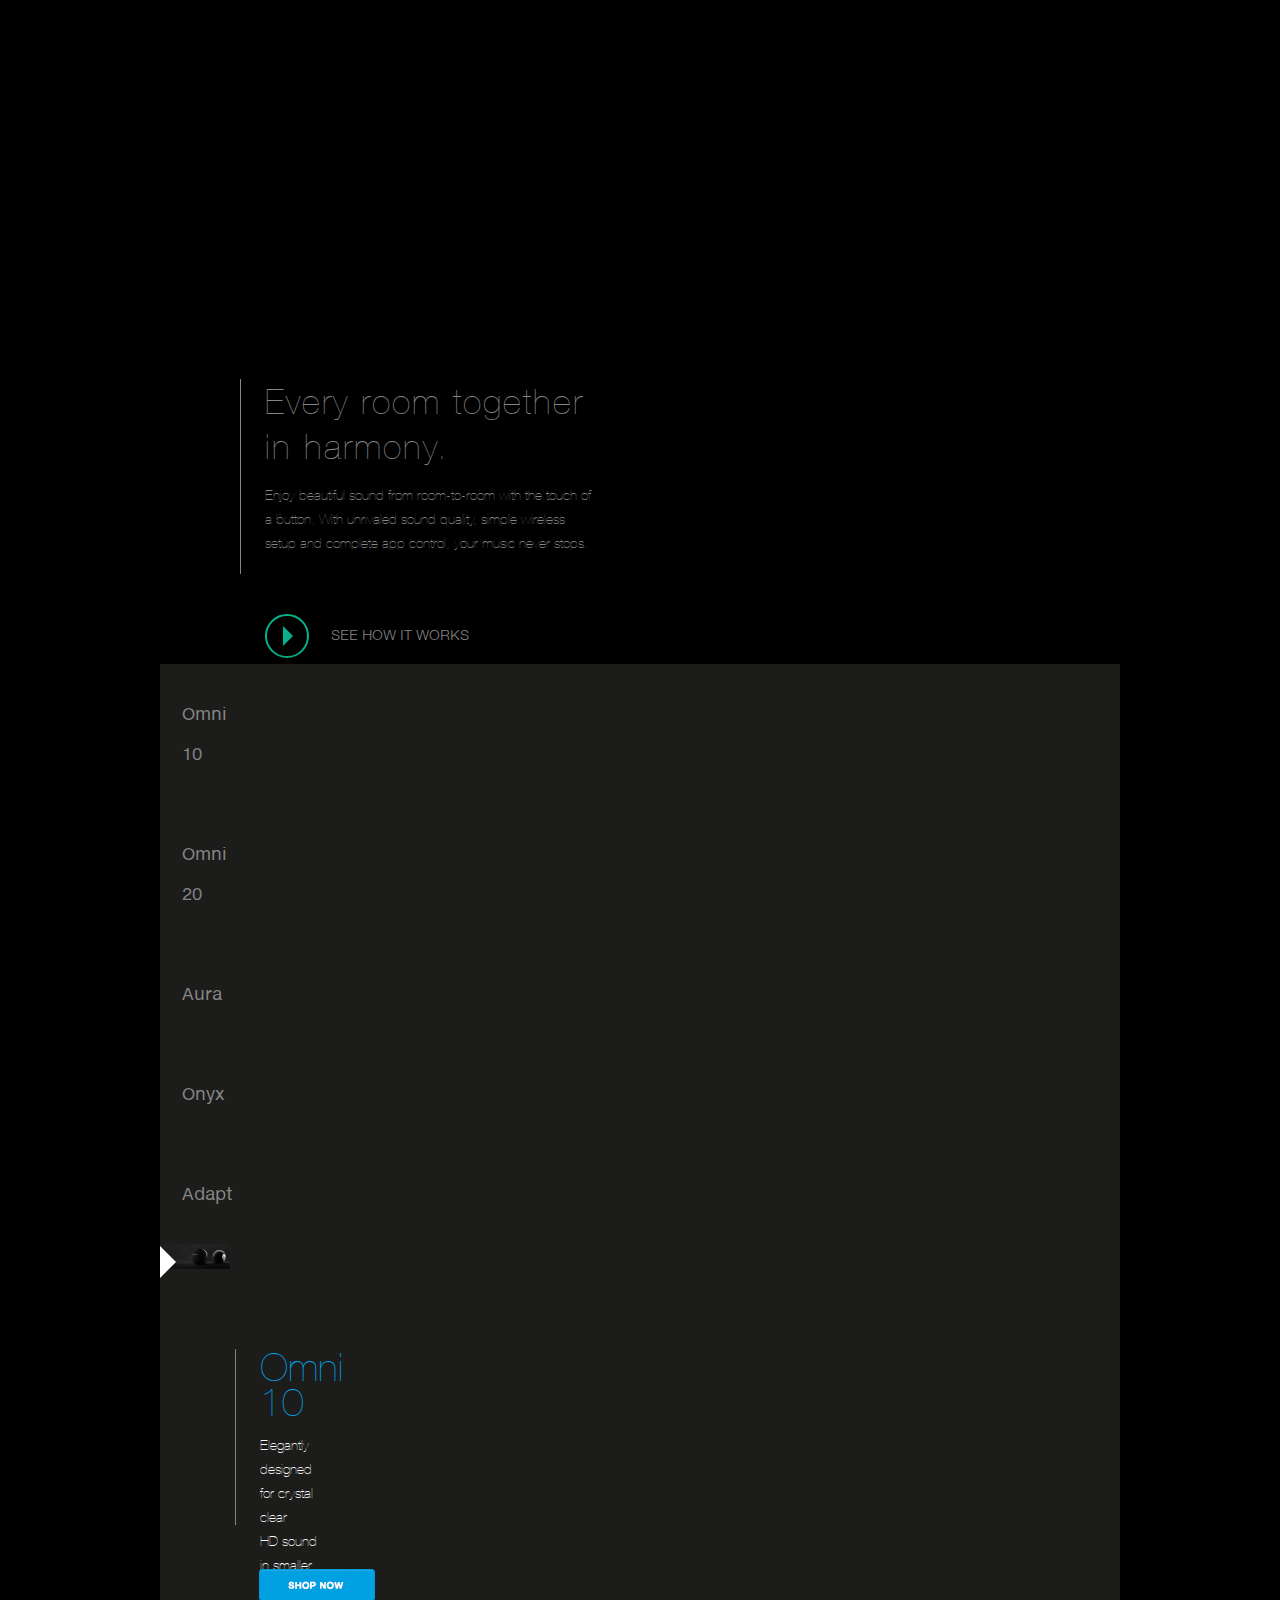
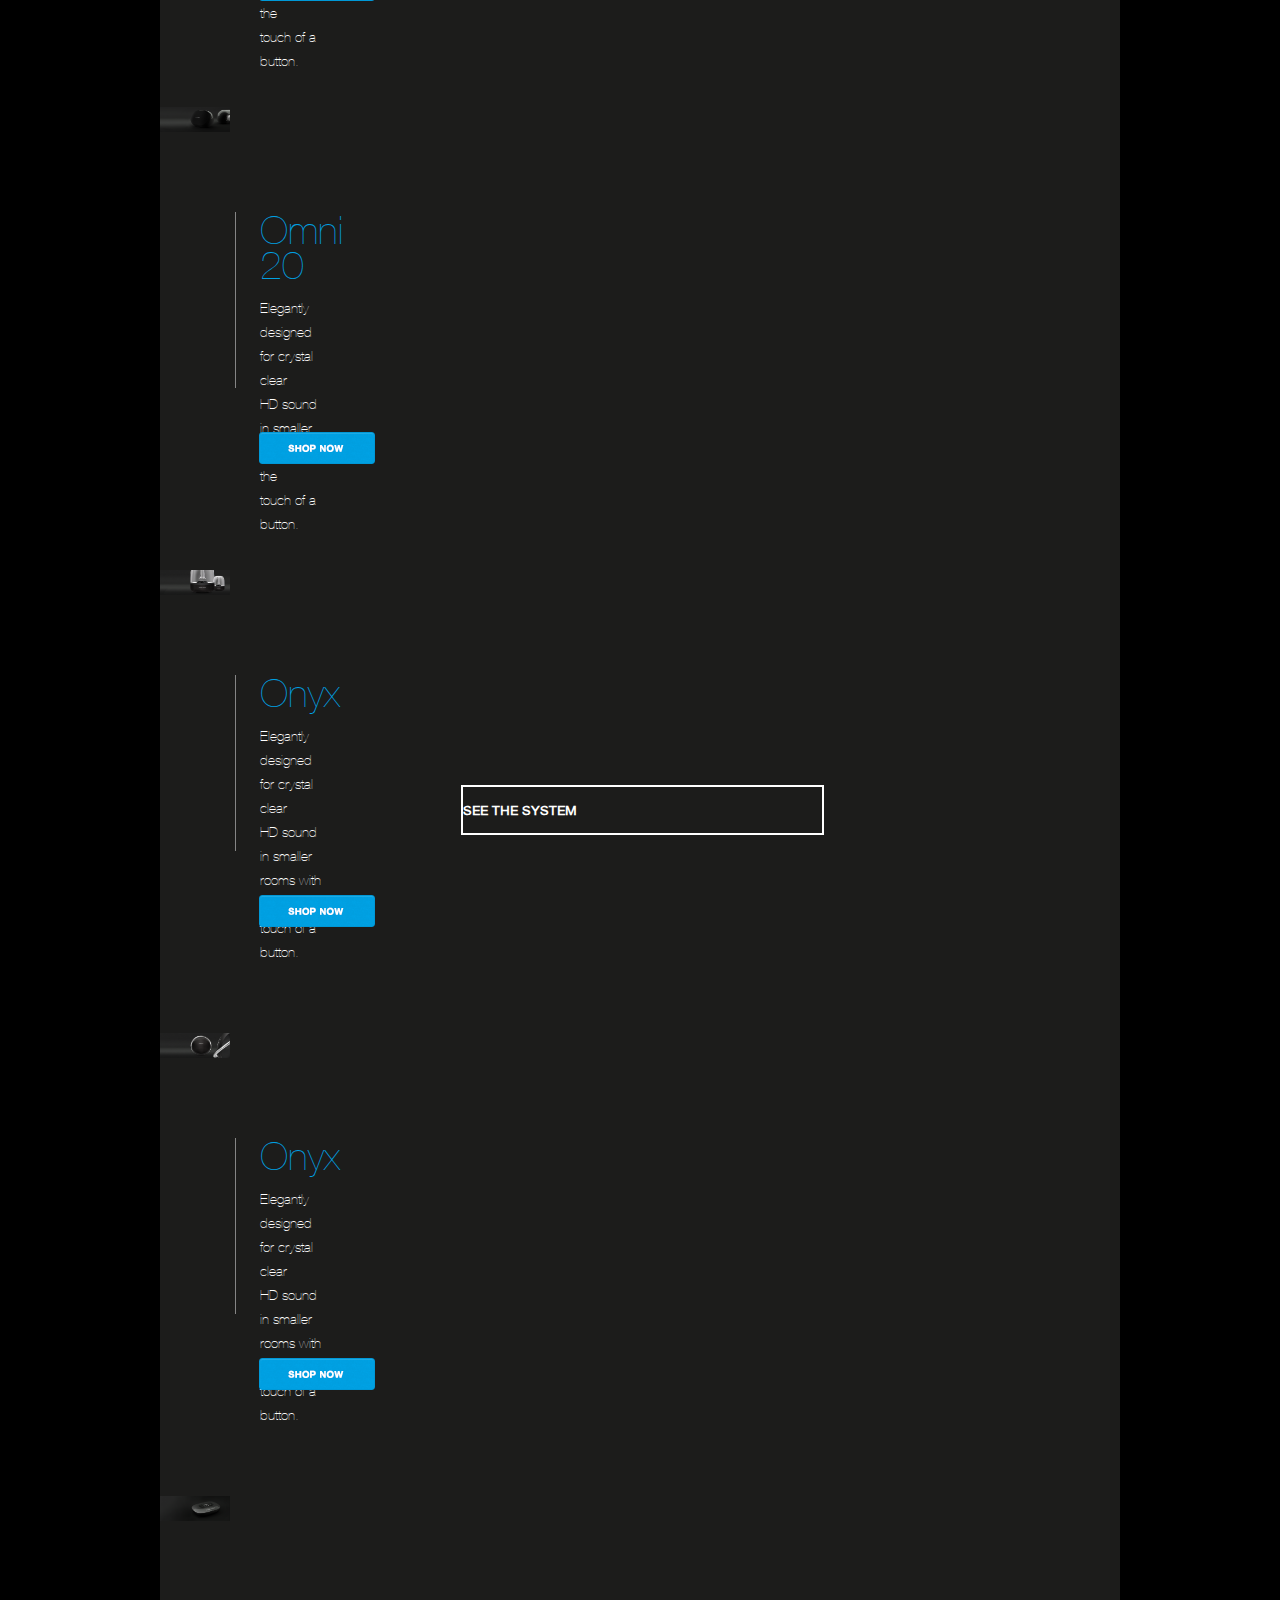
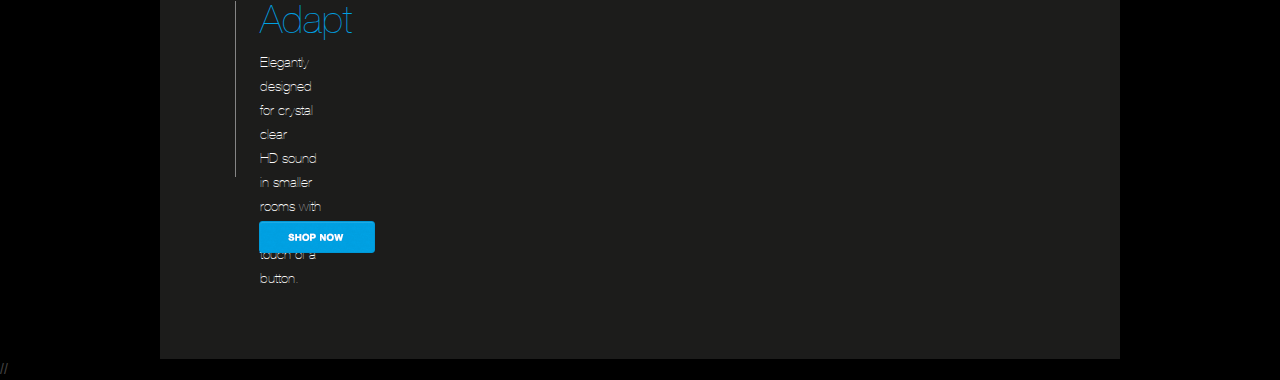
<file: test.html>
<!DOCTYPE html>
<!--[if lt IE 7 ]><html class="ie ie6" lang="en"> <![endif]-->
<!--[if IE 7 ]><html class="ie ie7" lang="en"> <![endif]-->
<!--[if IE 8 ]><html class="ie ie8" lang="en"> <![endif]-->
<!--[if (gte IE 9)|!(IE)]><!--><html lang="en"> <!--<![endif]-->
<head>

	<!-- Basic Page Needs
  ================================================== -->
	<meta charset="utf-8">
	<title>Your Page Title Here :)</title>
	<meta name="description" content="">
	<meta name="author" content="">

	<!-- Mobile Specific Metas
  ================================================== -->
	<meta name="viewport" content="width=device-width, initial-scale=1, maximum-scale=1">

	<!-- CSS
  ================================================== -->
	<link rel="stylesheet" href="stylesheets/base.css">
	<link rel="stylesheet" href="stylesheets/skeleton.css">
	<link rel="stylesheet" href="stylesheets/layout.css">

	<!--[if lt IE 9]>
		<script src="http://html5shim.googlecode.com/svn/trunk/html5.js"></script>
	<![endif]-->

	<!-- Favicons
	================================================== -->
	<link rel="shortcut icon" href="images/favicon.ico">
	<link rel="apple-touch-icon" href="images/apple-touch-icon.png">
	<link rel="apple-touch-icon" sizes="72x72" href="images/apple-touch-icon-72x72.png">
	<link rel="apple-touch-icon" sizes="114x114" href="images/apple-touch-icon-114x114.png">

	<!-- Front Loading Scripts
	================================================== -->
    <script src="js/vendor/modernizr-2.6.2.min.js"></script>
    <script type="text/javascript" src="http://fast.fonts.net/jsapi/c1c8c246-f8e8-4e5d-996c-340b00c10a7d.js"></script>
</head>
<body>



	<!-- Primary Page Layout
	================================================== -->

	<div class="container">

		        <div class="red hk_module_wrap">
                    <div class="hk_module_inner">
                        <section id="intro_video">
                            <div id="intro_cta">
<!--                                 <div class="scroll_to_see_bullet"></div>
 -->                                <h2>SEE THE SYSTEM</h2>
                            </div><!--intro_cta-->
                        </section><!--intro_video-->
                    </div><!--hk_module_inner-->
                </div><!--hk_module_wrap-->

                <div class="green hk_module_wrap_m2">
                    <div class="hk_module_inner">
						<div id="ert" class="span4">
								<div class="arrow-right"></div><!--arrow-right-->

								<div id="ert_caption">
									<h1>Every room together in harmony.</h1>
									<p>Enjoy beautiful sound from room-to-room with the touch of a button. With unrivaled sound quality, simple wireless setup and complete app control, your music never stops.</p>
								</div><!--ert_caption-->

								<div class="sts">
									<div class="play_border">
										<div class="play_button"></div>
									</div><!--play_border--> 
									<h2>See how it works</h2>
								</div><!--ert-->    
						</div><!--hk_module_inner-->

						<div id="ert_slider" class="span8">
						</div><!--ert_slider-->

                    </div><!--hk_module_inner-->
                </div><!--hk_module_wrap-->

 


    <div class="blue m3">
    	 <div id="horizontalTab">

        <ul class="resp-tabs-list">
            <li><h2>Omni 10</h2></li>
            <li><h2>Omni 20</h2></li>
            <li><h2>Aura</h2></li>
            <li><h2>Onyx</h2></li>
            <li><h2>Adapt</h2></li>
        </ul><!--resp-tabs-list-->

        <div class="resp-tabs-container">

            <div class="prod omni10">
                <div class="prod_caption">
                    <h1>Omni 10</h1>
                    <p>Elegantly designed for crystal clear
                        <br>HD sound in smaller rooms with the
                        <br>touch of a button.</p>
                </div><!--prod_caption-->
                <img class="shop_now" src="images/shop_now.png">
            </div><!--prod-->



            <div class="prod omni20">
                <div class="prod_caption">
                    <h1>Omni 20</h1>

                    <p>Elegantly designed for crystal clear
                        <br>HD sound in smaller rooms with the
                        <br>touch of a button.</p>
                </div><!--prod_caption-->
                <img class="shop_now" src="images/shop_now.png">
            </div><!--prod-->

            <div class="prod aura">
                <div class="prod_caption">
                    <h1>Onyx</h1>
                    <p>Elegantly designed for crystal clear
                        <br>HD sound in smaller rooms with the
                        <br>touch of a button.</p>
                </div><!--prod_caption-->
                <img class="shop_now" src="images/shop_now.png">
            </div><!--prod-->

            <div class="prod onyx">
                <div class="prod_caption">
                    <h1>Onyx</h1>
                    <p>Elegantly designed for crystal clear
                        <br>HD sound in smaller rooms with the
                        <br>touch of a button.</p>
                </div><!--prod_caption-->
                <img class="shop_now" src="images/shop_now.png">
            </div><!--prod-->

            <div class="prod adapt">
                <div class="prod_caption">
                    <h1>Adapt</h1>
                    <p>Elegantly designed for crystal clear
                        <br>HD sound in smaller rooms with the
                        <br>touch of a button.</p>
                </div><!--prod_caption-->
                <img class="shop_now" src="images/shop_now.png">
            </div><!--prod-->
            




        </div><!--resp-tabs-container-->	

        </div><!--horizontalTab-->
    </div><!--m3-->


	</div><!-- container -->



        <script src="//ajax.googleapis.com/ajax/libs/jquery/1.11.0/jquery.min.js"></script>
        <script>window.jQuery || document.write('<script src="js/vendor/jquery-1.11.0.min.js"><\/script>')</script>

        <script src="js/plugins.js"></script>
        <script src="js/main.js"></script>
		<script src="js/jquery.videobackground.js"></script>
			// <script>
			// 	$(document).ready(function() {
			// 		$('#intro_video').prepend('<div class="video-background"></div>');
			// 		$('.video-background').videobackground({
			// 			videoSource: [['video/hk_intro.m4v', 'video/mp4'],
			// 				['video/big-buck-bunny.', 'video/webm'], 
			// 				['video/big-buck-bunny.', 'video/ogg']], 
			// 			controlPosition: '#intro_video',
			// 			poster: 'video/big-buck-bunny.',
			// 			loadedCallback: function() {
			// 				$(this).videobackground('mute');
			// 			}
			// 		});
			// 	});
			// </script>

<!-- End Document
================================================== -->
</body>
</html>
</file>
<file: stylesheets/skeleton.css>
/*
/* Table of Contents
==================================================
    #Base 960 Grid
    #Tablet (Portrait)
    #Mobile (Portrait)
    #Mobile (Landscape)
    #Clearing */



/* #Base 960 Grid
================================================== */

    .container                                  { background-color:black; position: relative; width: 1280px; height:100%; margin: 0 auto; padding: 0; }
    .container .column,
    .container .columns                         { margin: 0; }
    .row                                        { margin:0; }

    /* Nested Column Classes */
    .column.alpha, .columns.alpha               { margin-left: 0; }
    .column.omega, .columns.omega               { margin-right: 0; }

    /* Base Grid */
    .container .one.column,
    .container .one.columns                     { width: 40px;  }
    .container .two.columns                     { width: 100px; }
    .container .three.columns                   { width: 160px; }
    .container .four.columns                    { width: 220px; }
    .container .five.columns                    { width: 598px; } /*0.54*/
    .container .six.columns                     { width: 540px; }
    .container .seven.columns                   { width: 681.8px;}/*0.71*/
    .container .eight.columns                   { width: 460px; }
    .container .nine.columns                    { width: 520px; }
    .container .ten.columns                     { width: 580px; }
    .container .eleven.columns                  { width: 640px; }
    .container .twelve.columns                  { width: 700px; }
    .container .thirteen.columns                { width: 760px; }
    .container .fourteen.columns                { width: 820px; }
    .container .fifteen.columns                 { width: 880px; }
    .container .sixteen.columns                 { width: 1200px; }

    .container .one-third.column                { width: 300px; }
    .container .two-thirds.column               { width: 620px; }

    /* Offsets */
    .container .offset-by-one                   { padding-left: 60px;  }
    .container .offset-by-two                   { padding-left: 120px; }
    .container .offset-by-three                 { padding-left: 180px; }
    .container .offset-by-four                  { padding-left: 240px; }
    .container .offset-by-five                  { padding-left: 300px; }
    .container .offset-by-six                   { padding-left: 360px; }
    .container .offset-by-seven                 { padding-left: 420px; }
    .container .offset-by-eight                 { padding-left: 480px; }
    .container .offset-by-nine                  { padding-left: 540px; }
    .container .offset-by-ten                   { padding-left: 600px; }
    .container .offset-by-eleven                { padding-left: 660px; }
    .container .offset-by-twelve                { padding-left: 720px; }
    .container .offset-by-thirteen              { padding-left: 780px; }
    .container .offset-by-fourteen              { padding-left: 840px; }
    .container .offset-by-fifteen               { padding-left: 900px; }



/* #Tablet (Portrait)
================================================== */
    @media only screen and (min-width: 1024px) and (max-width: 1280px) {
        .container                                  { width: 960px; }
        .container .column,
        .container .columns                         { margin:0px; }
        .column.alpha, .columns.alpha               { margin:0px; }
        .column.omega, .columns.omega               { margin:0px; }
        .alpha.omega                                { margin:0px; }

        .container .one.column,
        .container .one.columns                     { width: 28px; }
        .container .two.columns                     { width: 76px; }
        .container .three.columns                   { width: 124px; }
        .container .four.columns                    { width: 172px;}
        .container .five.columns                    { width: 420px; }
        .container .six.columns                     { width: 380px; }
        .container .seven.columns                   { width: 539.9px; }
        .container .eight.columns                   { width: 364px; }
        .container .nine.columns                    { width: 412px; }
        .container .ten.columns                     { width: 460px; }
        .container .eleven.columns                  { width: 508px; }
        .container .twelve.columns                  { width: 556px; }
        .container .thirteen.columns                { width: 604px; }
        .container .fourteen.columns                { width: 652px; }
        .container .fifteen.columns                 { width: 700px; }
        .container .sixteen.columns                 { width: 1024px; }

        .container .one-third.column                { width: 236px; }
        .container .two-thirds.column               { width: 492px; }

        /* Offsets */
        .container .offset-by-one                   { padding-left: 48px; }
        .container .offset-by-two                   { padding-left: 96px; }
        .container .offset-by-three                 { padding-left: 144px; }
        .container .offset-by-four                  { padding-left: 192px; }
        .container .offset-by-five                  { padding-left: 240px; }
        .container .offset-by-six                   { padding-left: 288px; }
        .container .offset-by-seven                 { padding-left: 336px; }
        .container .offset-by-eight                 { padding-left: 384px; }
        .container .offset-by-nine                  { padding-left: 432px; }
        .container .offset-by-ten                   { padding-left: 480px; }
        .container .offset-by-eleven                { padding-left: 528px; }
        .container .offset-by-twelve                { padding-left: 576px; }
        .container .offset-by-thirteen              { padding-left: 624px; }
        .container .offset-by-fourteen              { padding-left: 672px; }
        .container .offset-by-fifteen               { padding-left: 720px; }
    }


    @media only screen and (min-width: 959px) and (max-width: 1024px) {
        .container                                  { width: 960px; }
        .container .column,
        .container .columns                         { margin:0px; }
        .column.alpha, .columns.alpha               { margin:0px; }
        .column.omega, .columns.omega               { margin:0px; }
        .alpha.omega                                { margin:0px; }

        .container .one.column,
        .container .one.columns                     { width: 28px; }
        .container .two.columns                     { width: 76px; }
        .container .three.columns                   { width: 124px; }
        .container .four.columns                    { width: 172px; }
        .container .five.columns                    { width: 414px; }
        .container .six.columns                     { width: 268px; }
        .container .seven.columns                   { width: 545px; }
        .container .eight.columns                   { width: 364px; }
        .container .nine.columns                    { width: 412px; }
        .container .ten.columns                     { width: 460px; }
        .container .eleven.columns                  { width: 508px; }
        .container .twelve.columns                  { width: 556px; }
        .container .thirteen.columns                { width: 604px; }
        .container .fourteen.columns                { width: 652px; }
        .container .fifteen.columns                 { width: 700px; }
        .container .sixteen.columns                 { width: 1024px; }

        .container .one-third.column                { width: 236px; }
        .container .two-thirds.column               { width: 492px; }

        /* Offsets */
        .container .offset-by-one                   { padding-left: 48px; }
        .container .offset-by-two                   { padding-left: 96px; }
        .container .offset-by-three                 { padding-left: 144px; }
        .container .offset-by-four                  { padding-left: 192px; }
        .container .offset-by-five                  { padding-left: 240px; }
        .container .offset-by-six                   { padding-left: 288px; }
        .container .offset-by-seven                 { padding-left: 336px; }
        .container .offset-by-eight                 { padding-left: 384px; }
        .container .offset-by-nine                  { padding-left: 432px; }
        .container .offset-by-ten                   { padding-left: 480px; }
        .container .offset-by-eleven                { padding-left: 528px; }
        .container .offset-by-twelve                { padding-left: 576px; }
        .container .offset-by-thirteen              { padding-left: 624px; }
        .container .offset-by-fourteen              { padding-left: 672px; }
        .container .offset-by-fifteen               { padding-left: 720px; }
    }



    @media only screen and (min-width: 768px) and (max-width: 959px) {
        .container { width: 768px; }
        .container .columns,
        .container .column { margin: 0; }


        .container .five.columns                    { width: 322.5px;  }
        .container .seven.columns                   { width: 445px;  }

        .container .one.column,
        .container .one.columns,
        .container .two.columns,
        .container .three.columns,
        .container .four.columns,
        .container .eight.columns,
        .container .nine.columns,
        .container .ten.columns,
        .container .eleven.columns,
        .container .twelve.columns,
        .container .thirteen.columns,
        .container .fourteen.columns,
        .container .fifteen.columns,
        .container .sixteen.columns,
        .container .one-third.column,
        .container .two-thirds.column  { width: 768px; }

        /* Offsets */
        .container .offset-by-one,
        .container .offset-by-two,
        .container .offset-by-three,
        .container .offset-by-four,
        .container .offset-by-five,
        .container .offset-by-six,
        .container .offset-by-seven,
        .container .offset-by-eight,
        .container .offset-by-nine,
        .container .offset-by-ten,
        .container .offset-by-eleven,
        .container .offset-by-twelve,
        .container .offset-by-thirteen,
        .container .offset-by-fourteen,
        .container .offset-by-fifteen { padding-left: 0; }
    }


/*  #Mobile (Portrait)
================================================== */

    /* Note: Design for a width of 320px */

    @media only screen and (max-width: 767px) {
        .container { width: 320px; }
        .container .columns,
        .container .column { margin: 0; }

        .container .one.column,
        .container .one.columns,
        .container .two.columns,
        .container .three.columns,
        .container .four.columns,
        .container .five.columns,
        .container .six.columns,
        .container .seven.columns,
        .container .eight.columns,
        .container .nine.columns,
        .container .ten.columns,
        .container .eleven.columns,
        .container .twelve.columns,
        .container .thirteen.columns,
        .container .fourteen.columns,
        .container .fifteen.columns,
        .container .sixteen.columns,
        .container .one-third.column,
        .container .two-thirds.column  { width: 320px; }

        /* Offsets */
        .container .offset-by-one,
        .container .offset-by-two,
        .container .offset-by-three,
        .container .offset-by-four,
        .container .offset-by-five,
        .container .offset-by-six,
        .container .offset-by-seven,
        .container .offset-by-eight,
        .container .offset-by-nine,
        .container .offset-by-ten,
        .container .offset-by-eleven,
        .container .offset-by-twelve,
        .container .offset-by-thirteen,
        .container .offset-by-fourteen,
        .container .offset-by-fifteen { padding-left: 0; }

    }


/* #Mobile (Landscape)
================================================== */

    /* Note: Design for a width of 480px */

    @media only screen and (min-width: 480px) and (max-width: 767px) {
        .container { width: 420px; }
        .container .columns,
        .container .column { margin: 0; padding:0;}

        .container .one.column,
        .container .one.columns,
        .container .two.columns,
        .container .three.columns,
        .container .four.columns,
        .container .five.columns,
        .container .six.columns,
        .container .seven.columns,
        .container .eight.columns,
        .container .nine.columns,
        .container .ten.columns,
        .container .eleven.columns,
        .container .twelve.columns,
        .container .thirteen.columns,
        .container .fourteen.columns,
        .container .fifteen.columns,
        .container .sixteen.columns,
        .container .one-third.column,
        .container .two-thirds.column { width: 420px; }
    }


/* #Clearing
================================================== */

    /* Self Clearing Goodness */
    .container:after { content: "\0020"; display: block; height: 0; clear: both; visibility: hidden; }

    /* Use clearfix class on parent to clear nested columns,
    or wrap each row of columns in a <div class="row"> */
    .clearfix:before,
    .clearfix:after,
    .row:before,
    .row:after {
      content: '\0020';
      display: block;
      overflow: hidden;
      visibility: hidden;
      width: 0;
      height: 0; }
    .row:after,
    .clearfix:after {
      clear: both; }
    .row,
    .clearfix {
      zoom: 1; }

    /* You can also use a <br class="clear" /> to clear columns */
    .clear {
      clear: both;
      display: block;
      overflow: hidden;
      visibility: hidden;
      width: 0;
      height: 0;
    }
</file>
<file: stylesheets/layout.css>
/* Table of Content
==================================================
  #Modules
  #Global Styles
  #Plugin CSS
  #Media Queries
  #Font-Face */







/* #Site Styles
================================================== */


.m1, .m2, .m3, .m4, .m5, .m6, .m7, .m8, .m9, .m10 {
  position: relative;
  max-width: 1280px;
  width: 99.99%;
  box-sizing: border-box;
  box-shadow: 0 -1px 10px rgba(0, 0, 0, .5);
  overflow: hidden;
}

.m1 {
  height: 0!important;
  padding-bottom: 51.50%;
}

.m2 {
  height: 448px;
  background: white;
}

.m3 {
  height: 100%;
  background: #1c1c1b;
}

.m4 {
  height: 303px;
}

.m5 {
  height: 530px;
  background: #ffffff;
}

.m6 {
  height: 545px;
  background: url('../images/keyframe.png') no-repeat center center;
  background-size: 100%;
}

.m7 {
  height: 524px;
  background-color: #ffffff;
}

.m8 {
  height: 303px;
  background: url('../images/ambient1.png') no-repeat center center;
  background-size: 100%;
}

.m9 {
  height: 100%;
  min-height: 518px;
  background-color: #ffffff;
}

.m10 {
  height: 303px;
  background: url('../images/ambient_2.png') no-repeat center center;
  background-size: 100%;
}


#first {
  width: 960px; height: 540px;
  background-image: url('http://bbhgraze.com/production/harmankardon_aug/testSEQ/png0000_mini.jpg');
  background-repeat: no-repeat;
  background-size: 100%;
  overflow:hidden;
  margin:0 auto;
}

/*Module One*/

#intro_video {
  max-width: 1280px;
  width: 99.9%;
  height: 100%;
  padding: 30% 0 0 0;
}

#intro_cta {
  width: 359px;
  height: 46px;
  margin: 0 0 0 -179.5px;
  padding: 0 0 0 0px;
  left:50%;
  top:67%;
  border: #ffffff 2px solid;
  color: #ffffff;
  text-align: center;
  font-size: 160%;
  z-index: 50;
  position: absolute;
}

#intro_cta h2 {
  color: #ffffff;
  font-weight: 800;
  line-height: 46px;
  text-align: center;
  float: left;
  font-size: 0.6em;
}

.intro_btn{
  clear: both;
  margin-top: 50px;
  width: 20px;
  height: 20px;
  margin: 0 0 0 -10px;
  position: absolute;
  left: 43%;
  top: 70px;
  padding: 0 25px;
}


.wifi_btn{
  float: left;
  padding: 0;
  margin: 12px 10px 0 40px;
}



img#video {
position: absolute;
z-index: 1;
width: 100%!important;
height: auto!important;
}




img#video2 {
position: absolute;
z-index: 1;
width: 100%!important;
height: auto!important;
}



.highlight{ background: yellowgreen; }


/*Module Two*/



#ert {
  float: left;
}

#ert_caption {
  max-width: 330px;
  width: 90%;
  height: 195px;
  margin: 101px auto 40px 80px;
  padding: 0 10px 0 24px;
  line-height: 24px;
  border-left: 1px solid #858585;
  color: #858585;
  font-weight: 100;
}


#ert_caption h1{
   margin-top: -10px;
   line-height: 45px;
   font-family: 'HelveticaNeueW01-UltLt';
   letter-spacing: 2px;
}

.sts h2 {
  font-weight: normal;
  line-height: 42px;
  text-align: left;
  float: left;
  font-size: 100%!important;
  text-transform: uppercase;
   font-family: 'HelveticaNeueETW01-45Lt';
}

#ert_slider {
  height: 100%;
  overflow: hidden;
  float: left;
}

#ert .sts {
  max-width: 354px;
  width: 100%;
  height: 50px;
  margin: 0px auto 0 100px;
  color: #58595b;
  float: left;
}

.arrow-right {
  width: 0;
  height: 0;
  position: absolute;
  top: 35%;
  border-top: 16px solid transparent;
  border-bottom: 16px solid transparent;
  border-left: 16px solid white;
  z-index: 10;
}




.youtube_video{
  width: 100%;
  height: 100%;
  display: none;
}

.youtube_video2{
  margin: 0px 0 0 0;
  float: right;
  display: none;
}

.youtube_video3{
  width: 720px;
  margin: 0 auto;
  display: none;
}


.youtube_video3 a{
  color:blue;
  position: absolute;
  z-index: 10;
  top:0;
  right: 150px;
  cursor: pointer;
}


/*Module Three*/

.prod {
  width: 99.99%;
  height: 463px;
  float: left;
  position: relative;
  z-index: 5;
  background: #000000;
}
.prod_caption {
  max-width: 354px;
  width: 90%;
  height: 176px;
  margin: 105px 0 0 75px;
  padding: 0 10px 0 24px;
  line-height: 24px;
  border-left: 1px solid #858585;
  color: #fff;
  font-weight: 100;
  position: absolute;
}

.prod_caption > h1:first-child {
  color: #00a1e3;
  font-size: 2.8em;
  font-weight: 100;
}

.prod_caption > h1:last-child {
  margin-bottom: -.2em;
}

.prod_slider {
  width: 57%;
  height: 0;
  padding-bottom: 100%;
  margin: 0;
  position: absolute;
  top: 0%;
  right: 0%;
  background: url('../img/overview_img-1.png') no-repeat center top;
}

.shop_now {
  position: absolute;
  margin:325px 0 0 75px;
  padding: 0 10px 0 24px;
}



.omni10 {
  background: url('../images/products/product_images_0003_10.png') no-repeat;
  background-size: 100%;
  background-position: 0% 0%;
}

.omni20 {
  background: url('../images/products/product_images_0004_20.png') no-repeat;
  background-size: 100%;
  background-position: 0% 0%;
}

.onyx {
  background: url('../images/products/product_images_0002_onyx.png') no-repeat;
  background-size: 100%;
  background-position: 0% 0%;
}

.aura {
  background: url('../images/products/product_images_0001_aura.png') no-repeat;
  background-size: 100%;
  background-position: 0% 0%;
}

.adapt {
  background: url('../images/products/product_images_0000_adapt.png') no-repeat;
  background-size: 100%;
  background-position: 0% 0%;
}

.responsive_image {
  width: 90%;
  height: 100%;
}

.resp-tab-content > * {
  opacity: 0;
}

@-webkit-keyframes fadeIn {
  from {
    opacity: 0;
  }

  to {
    opacity: 1;
  };
}

@keyframes fadeIn {
  from {
    opacity: 0;
  }

  to {
    opacity: 1;
  };
}

.resp-tab-content.resp-tab-content-active > * {
  -webkit-animation: fadeIn 1.5s;
  animation: fadeIn 1.5s;
  opacity: 1;
}

.resp-tab-content > * {
  opacity: 1;
}

.resp-tabs-list{
  width: 70%;
}

ul.resp-tabs-list {
  width: 80%;
  margin: 0 auto;
  padding: 0px;
}

.resp-tabs-list li {
  width: 16%;
  display: inline-block;
  margin: 30px 15px;
  padding: 0;
  list-style: none;
  cursor: pointer;
  float: left;
  text-align: center;
}

.resp-tabs-list li:hover {
}

.resp-tabs-list li h1 {
  padding: 10px 0;
  border-bottom: 3px solid  transparent;
}

.resp-tabs-list li h1:hover {
  padding-bottom: 10px;
  color: lime;
}

.resp-tabs-container {
  padding: 0px;
  background-color: #000;
  clear: left;
}

h2.resp-accordion {
  cursor: pointer;
  padding: 5px;
  display: none;
}

.resp-tab-content {
  display: none;
}

.resp-tab-active {
}

.resp-tab-active {
  background-color: #1c1c1b;
  border-bottom: 3px solid transparent;
  color: #494949;
}

.resp-tabs-list h2 {
  line-height: 40px;
}

.resp-content-active, .resp-accordion-active {
  display: block;
}

.resp-tab-content {
}

h2.resp-accordion {
  font-size: 13px;
  font-weight: 800;
  margin: 0px;
  padding: 10px 15px;
}

h2.resp-tab-active {
  border-bottom: 0px solid #c1c1c1 !important;
  margin-bottom: 0px !important;
  padding: 10px 15px !important;
}

h2.resp-tab-title:last-child {
  border-bottom: 12px solid #c1c1c1 !important;
  background: blue;
}


.resp-tabs-inner{

}

/*-----------Vertical tabs-----------*/
.resp-vtabs ul.resp-tabs-list {
  float: left;
  width: 30%;
}

.resp-vtabs .resp-tabs-list li {
  display: block;
  padding: 15px 15px !important;
  margin: 0;
  cursor: pointer;
  float: none;
}

.resp-vtabs .resp-tabs-container {
  padding: 0px;
  background-color: #fff;
  float: left;
  width: 68%;
  min-height: 250px;
  border-radius: 4px;
  clear: none;
}

.resp-vtabs .resp-tab-content {
  border: none;
}

.resp-vtabs li.resp-tab-active {
  border: 1px solid #c1c1c1;
  border-right: none;
  background-color: #fff;
  position: relative;
  z-index: 1;
  margin-right: -1px !important;
  padding: 14px 15px 15px 14px !important;
}

.resp-arrow {
  width: 0;
  height: 0;
  float: right;
  margin-top: 3px;
  border-left: 6px solid transparent;
  border-right: 6px solid transparent;
  border-top: 12px solid #c1c1c1;
}

h2.resp-tab-active span.resp-arrow {
  border: none;
}

/*-----------Accordion styles-----------*/
h2.resp-tab-active {
  background: #DBDBDB !important;
}
/*
.resp-tab-active:hover {
background: #DBDBDB !important;
}*/

.resp-easy-accordion  h2.resp-accordion {
  display: block;
}

.resp-easy-accordion .resp-tab-content {
  border: 1px solid #c1c1c1;
}

.resp-easy-accordion .resp-tab-content:last-child {
  border-bottom: 1px solid #c1c1c1 !important;
}

.resp-jfit {
  width: 100%;
  margin: 0px;
}

.resp-tab-content-active {
  display: block;
}

h2.resp-accordion:first-child {
  border-top: 1px solid #c1c1c1 !important;
}



.price{
}

#horizontalTab{
  width:70px;
}

.underline_omni_10 {
  width:100px;
  height: 3px;
  margin: 0 auto;
  background:#00a0e2; 
}

.underline_omni_10:hover {
  width:100px;
  height: 3px;
  margin: 0 auto;
  background:#00a0e2; 
}

.underline_omni_20 {
  width:100px;
  height: 3px;
  margin: 0 auto;
  background:transparent; 
}

.underline_omni_20:hover  {
  width:100px;
  height: 3px;
  margin: 0 auto;
  background:#00a0e2; 
}

.underline_aura {
  width:80px;
  height: 3px;
  margin: 0 auto;
  background:transparent; 
}

.underline_aura:hover {
  width:80px;
  height: 3px;
  margin: 0 auto;
  background:#00a0e2; 
}

.underline_onyx {
  width:80px;
  height: 3px;
  margin: 0 auto;
  background:transparent; 
}

.underline_onyx:hover {
  width:80px;
  height: 3px;
  margin: 0 auto;
  background:#00a0e2; 
}

.underline_adapt {
  width:85px;
  height: 3px;
  margin: 0 auto;
  background:transparent; 
}

.underline_adapt:hover {
  width:85px;
  height: 3px;
  margin: 0 auto;
  background:#00a0e2; 
}




/*Module 4*/






/*Module 5*/


#asasar {
  width: 30%;
  height: 100%;
  background: #ffffff;
  float: left;
}

#asasar_caption {
  max-width: 354px;
  width: 90%;
  height: 278px;
  margin: 65px auto 30px 80px;
  padding: 0 10px 0 24px;
  line-height: 24px;
  border-left: 1px solid #858585;
  color: #858585;
  float: left;
}

#asasar_caption h1{
   line-height: 45px;
   font-family: 'HelveticaNeueW01-UltLt';
   letter-spacing: 2px;
   font-weight: 100;
   margin-top: -9px;
}

#app_slider {
  width: 58%;
  height: 100%;
  background: #ffffff url('../images/ipad_view.png') no-repeat right bottom;
  background-size: 100%;
  float: right;
}

#application_icons {
  width: 230px;
  height: 50px;
  margin: 440px 0 0 105px;
  padding: 10px 0 0 0;
}

.app_icon{
  width: 40%;
  height: 32px;
  float: left;
  margin: 0 5px 0 0;
}

#asasar .sts {
  max-width: 354px;
  width: 100%;
  height: 50px;
  margin: 0 auto 0 100px;
  color: #58595b;
  float: left;
  clear: both;
}



/*Module 5*/



#dltms {
  max-width: 1280px;
  width: 99.9%;
  height: 100%;
  padding: 20% 0 0 0;
}

#dltms_cta {
  max-width: 500px;
  width: 90%;
  height: 60px;
  margin: 0 auto;
  border: #ffffff 2px solid;
  color: #ffffff;
  text-align: center;
  font-size: 150%;
}

#dltms_cta h2 {
  color: #ffffff;
  font-weight: 800;
  line-height: 60px;
}




/*Module 6*/



#dltms_cta .play_border {
  margin: 9px 22px 0 55px;
  border: 2px solid #08b189;
  -webkit-border-radius: 100%;
  -moz-border-radius: 100%;
  border-radius: 100%;
  width: 35px;
  height: 35px;
  -webkit-transition: all 0.5s ease;
  -moz-transition: all 0.5s ease;
  -o-transition: all 0.5s ease;
  -ms-transition: all 0.5s ease;
  transition: all 0.5s ease;
  cursor: pointer;
  float: left;
}

#dltms_cta .play_border:hover {
  border-color: transparent;
  background-color: #08b189;
}

#dltms_cta .play_border:hover .play_button {
  border-left: 7px solid rgba(255,255,255,1);
}

#dltms_cta .play_border:active,.play_border:focus {
  -webkit-box-shadow: 0px 0px 5px 2px rgba(0, 0, 0, 0.2);
  -moz-box-shadow: 0px 0px 5.play_button:hoverpx 2px rgba(0, 0, 0, 0.2);
  box-shadow: 0px 0px 5px 2px rgba(0, 0, 0, 0.2);
}

#dltms_cta .play_button {
  position: relative;
  top: 8px;
  left: 40%;
  width: 0;
  height: 0;
  border-top: 9px solid transparent;
  border-bottom: 9px solid transparent;
  border-left: 9px solid #08b189;
} 



/*Module 7*/

#m7_header {
  width: 100%;
  height: 60px;
  padding: 50px 0 10px 0;
  text-align: center;
}

#m7_header h1{
  font-family: 'HelveticaNeueW01-UltLt';
  letter-spacing: .7px;
}

.setup_wrap {
  width: 960px;
  height: 295px;
  margin: 15px auto 0 auto;
  text-align: center;
}

.setup_step {
  width: 265px;
  height: 265px;
  float: left;
  margin: 0 2%;
}

.setup_instruct {
  width: 290px;
  height: 290px;
  display: inline-block;
  margin-right: 0px;
}

.setup_img {
  width: 185px;
  float: left;
  margin: 10px 0 0 20px;
}

.step_number {
  width: 40px;
  height: 50px;
  float: left;
  margin: 25px 0 0 0px;
  border-right: solid #000 1px;
  line-height: 50px;
  font-size: 30px;
  text-align: center;
  color: #08b189;
  display: inline-block;
  vertical-align: middle;
}

.setup_caption {
  width: 190px;
  height: 100px;
  margin: 12px 0 0 8px;
  color: #939598;
  text-align: center;
  line-height: 20px;
  float: left;
  padding: 20px 0 0 55px;
}

.setup_caption p {
  font-size: 12px;
}

.support_cta {
  width: 500px;
  height: 50px;
  margin: 30px auto;
  clear: both;
  text-align: center;
}

.support_cta h1 {
  font-size: 20px;
  color: #00a1e3;
}

.m7 .support_cta h1{
  font-size: 95%;
}


/* Module 8 */


#m8_header {
  width: 100%;
  height: 60px;
  padding: 40px 0 10px 0px;
  text-align: center;
}

#m8_header h1{
  font-family: 'HelveticaNeueW01-UltLt';
  color:#858585;
  letter-spacing: 0.8px;
}

#question_q {
  width: 40px;
  height: 40px;
  float: left;
  margin: 28px 0 0 60px;
  border-right: solid #000 1px;
  line-height: 38px;
  font-size: 30px;
  text-align: center;
  color: #2bbfff;
  display: inline-block;
  vertical-align: middle;
  font-weight: 900;
}


.questions_1 {
  float: left;
  padding: 12px 0 0 20px;
  color: #000;

}


.question_answer{
  width: 80%;
  height: auto;
  margin: 10px 0;
  padding: 19px;
  background: #f3f3f3;


}
#questions_wrapper {
  max-width: 1150px;
  width: 100%;
  height: 300px;
  margin: 0 auto;
  padding: 0 0 0 100px;
}

#questions_wrapper p {
  font-size: 12px;
}

.hk_module_inner_m8 .support_cta {
  margin-top: 30px;
}

.demo-show {
  width: 100%;
  cursor: pointer;
}

.demo-show h5 {
  display: block;
  padding: 0;
  margin: 0;
  line-height: 45px;
  color: #939598;
  font-weight: 900;
}

.demo-show h5.opened {
  padding: 0;
  margin: 0;
}

.demo-show p {
  padding: 0;
  margin: 0;
  clear: both;
}

.faq_info {
  height: 100%;
  padding: 0;
  margin: 0;
  position: relative;
}




/* # Global Styles
================================================== */

.play_border {
  margin: 0 22px 0 5px;
  border: 2px solid #08b189;
  -webkit-border-radius: 100%;
  -moz-border-radius: 100%;
  border-radius: 100%;
  width: 40px;
  height: 40px;
  -webkit-transition: all 0.5s ease;
  -moz-transition: all 0.5s ease;
  -o-transition: all 0.5s ease;
  -ms-transition: all 0.5s ease;
  transition: all 0.5s ease;
  cursor: pointer;
  float: left;
}

.play_border:hover {
  border-color: transparent;
  background-color: #08b189;
}

.play_border:hover .play_button {
  border-left: 10px solid rgba(255,255,255,1);
}

.play_border:active,.play_border:focus {
  -webkit-box-shadow: 0px 0px 5px 2px rgba(0, 0, 0, 0.2);
  -moz-box-shadow: 0px 0px 5.play_button:hoverpx 2px rgba(0, 0, 0, 0.2);
  box-shadow: 0px 0px 5px 2px rgba(0, 0, 0, 0.2);
}

.play_button {
  position: relative;
  top: 10px;
  left: 40%;
  width: 0;
  height: 0;
  border-top: 10px solid transparent;
  border-bottom: 10px solid transparent;
  border-left: 10px solid #08b189;
} 




/* # Plugin CSS
================================================== */

/* FlexSlider Necessary Styles
*********************************/
.flexslider {
  margin: 0;
  padding: 0;
}

.flexslider .slides > li {
  display: none;
  -webkit-backface-visibility: hidden;
} /* Hide the slides before the JS is loaded. Avoids image jumping */
.flexslider .slides img {
  width: 100%;
  display: block;
}

.flex-pauseplay span {
  text-transform: capitalize;
}

/* Clearfix for the .slides element */
.slides:after {
  content: "\0020";
  display: block;
  clear: both;
  visibility: hidden;
  line-height: 0;
  height: 0;
}

html[xmlns] .slides {
  display: block;
}

* html .slides {
  height: 1%;
}

/* No JavaScript Fallback */
/* If you are not using another script, such as Modernizr, make sure you
 * include js that eliminates this class on page load */
.no-js .slides > li:first-child {
  display: block;
}

/* FlexSlider Default Theme
*********************************/
.flexslider {
  margin: 0 0 60px;
  background: #fff;
  position: relative;
  zoom: 1;
}

.flex-viewport {
  max-height: 2000px;
  -webkit-transition: all 1s ease;
  -moz-transition: all 1s ease;
  -o-transition: all 1s ease;
  transition: all 1s ease;
}

.loading .flex-viewport {
  max-height: 300px;
}

.flexslider .slides {
  zoom: 1;
}

.carousel li {
  margin-right: 5px;
}

/* Direction Nav */
.flex-direction-nav {
  *height: 0;
  display: none;
}

.flex-direction-nav a {
  text-decoration: none;
  display: block;
  width: 40px;
  height: 40px;
  margin: -20px 0 0;
  position: absolute;
  top: 50%;
  z-index: 10;
  overflow: hidden;
  opacity: 0;
  cursor: pointer;
  color: rgba(0,0,0,0.8);
  text-shadow: 1px 1px 0 rgba(255,255,255,0.3);
  -webkit-transition: all .3s ease;
  -moz-transition: all .3s ease;
  transition: all .3s ease;
}

.flex-direction-nav .flex-prev {
  left: -50px;
}

.flex-direction-nav .flex-next {
  right: -50px;
  text-align: right;
}

.flexslider:hover .flex-prev {
  opacity: 0.7;
  left: 10px;
}

.flexslider:hover .flex-next {
  opacity: 0.7;
  right: 10px;
}

.flexslider:hover .flex-next:hover, .flexslider:hover .flex-prev:hover {
  opacity: 1;
}

.flex-direction-nav .flex-disabled {
  opacity: 0!important;
  filter: alpha(opacity=0);
  cursor: default;
}

.flex-direction-nav a:before {
  font-family: "flexslider-icon";
  font-size: 40px;
  display: inline-block;
  content: '\f001';
}

.flex-direction-nav a.flex-next:before {
  content: '\f002';
}

/* Pause/Play */
.flex-pauseplay a {
  display: none;
  width: 20px;
  height: 20px;
  position: absolute;
  bottom: 5px;
  left: 10px;
  opacity: 0.8;
  z-index: 10;
  overflow: hidden;
  cursor: pointer;
  color: #000;
}

.flex-pauseplay a:before {
  font-family: "flexslider-icon";
  font-size: 20px;
  display: inline-block;
  content: '\f004';
}

.flex-pauseplay a:hover {
  opacity: 1;
}

.flex-pauseplay a.flex-play:before {
  content: '\f003';
}

/* Control Nav */
.flex-control-nav {
  display: none;
  width: 100%;
  position: absolute;
  bottom: -40px;
  text-align: center;
}

.flex-control-nav li {
  margin: 0 6px;
  display: inline-block;
  zoom: 1;
  *display: inline;
}

.flex-control-paging li a {
  width: 11px;
  height: 11px;
  display: block;
  background: #666;
  background: rgba(0,0,0,0.5);
  cursor: pointer;
  text-indent: -9999px;
  -webkit-border-radius: 20px;
  -moz-border-radius: 20px;
  -o-border-radius: 20px;
  border-radius: 20px;
  -webkit-box-shadow: inset 0 0 3px rgba(0,0,0,0.3);
  -moz-box-shadow: inset 0 0 3px rgba(0,0,0,0.3);
  -o-box-shadow: inset 0 0 3px rgba(0,0,0,0.3);
  box-shadow: inset 0 0 3px rgba(0,0,0,0.3);
}

.flex-control-paging li a:hover {
  background: #333;
  background: rgba(0,0,0,0.7);
}

.flex-control-paging li a.flex-active {
  background: #000;
  background: rgba(0,0,0,0.9);
  cursor: default;
}

.flex-control-thumbs {
  display: none;
  margin: 5px 0 0;
  position: static;
  overflow: hidden;
}

.flex-control-thumbs li {
  width: 25%;
  float: left;
  margin: 0;
}

.flex-control-thumbs img {
  width: 100%;
  display: block;
  opacity: .7;
  cursor: pointer;
}

.flex-control-thumbs img:hover {
  opacity: 1;
}

.flex-control-thumbs .flex-active {
  opacity: 1;
  cursor: default;
}





/* Video */
.mobile .videofix {
  height: 100%;
}
.videofix:before {
  content: '';
  display: inline-block;
  height: 100%;
  vertical-align: middle;
  margin-right: -.25em;
}

.videofix > * {
  display: inline-block;
  vertical-align: middle;
}
.videofix iframe, .videofix video {
  width: 100%;
  height: 100%;
  
}
.videofix object {
  width: 100%;
  height: 100%;
  position: absolute;
  top: 0px; left: 0px;
}
.player {
  /*position: absolute;
  top: 0px; left: 0px;*/
  width: 100% !important; height: 100% !important;
}

.vjs-error-display{
  color: white;
}
.vjs-loading-spinner{
  display: none !important;
}

.vjs-poster {
    position: absolute !important;
    bottom: 0;
}





/* #Font-Face
================================================== */

@import url("http://fast.fonts.net/t/1.css?apiType=css&projectid=c1c8c246-f8e8-4e5d-996c-340b00c10a7d");
@font-face{
font-family:"HelveticaNeueETW01-56It";
src:url("Fonts/5935d076-bd6d-4ca4-b995-d739ffa09754.eot?#iefix");
src:url("Fonts/5935d076-bd6d-4ca4-b995-d739ffa09754.eot?#iefix") format("eot"),url("Fonts/4d65bb6f-e667-4bd0-8e92-34e67bf6ac8b.woff") format("woff"),url("Fonts/86631d82-6e27-4db2-988a-6b79a6c0d8ed.ttf") format("truetype"),url("Fonts/205c950e-e47f-4d97-9738-0a68edc4258d.svg#205c950e-e47f-4d97-9738-0a68edc4258d") format("svg");
}
@font-face{
font-family:"HelveticaNeueETW01-66Md";
src:url("Fonts/4da0f075-0a40-4129-a4df-43aa140d94b0.eot?#iefix");
src:url("Fonts/4da0f075-0a40-4129-a4df-43aa140d94b0.eot?#iefix") format("eot"),url("Fonts/2620c12a-dedb-4d35-8f4c-b951dcc1d4df.woff") format("woff"),url("Fonts/ae4300e1-4ab3-46c8-b619-0d142d97522c.ttf") format("truetype"),url("Fonts/4e787888-465d-4004-b616-6565e88fbe50.svg#4e787888-465d-4004-b616-6565e88fbe50") format("svg");
}
@font-face{
font-family:"HelveticaNeueETW01-46Lt";
src:url("Fonts/fc780ce0-5b33-4e1d-b89b-66111a4d0ed8.eot?#iefix");
src:url("Fonts/fc780ce0-5b33-4e1d-b89b-66111a4d0ed8.eot?#iefix") format("eot"),url("Fonts/2731e338-d92f-4492-8480-8b55ae1139f6.woff") format("woff"),url("Fonts/40e43cb5-d6b2-4ceb-b369-527d1007a2c7.ttf") format("truetype"),url("Fonts/c1993d56-4077-454a-8b19-635fa5a39532.svg#c1993d56-4077-454a-8b19-635fa5a39532") format("svg");
}
@font-face{
font-family:"HelveticaNeueETW01-76Bd";
src:url("Fonts/a48e33d0-3542-482d-9284-e41d31c4d583.eot?#iefix");
src:url("Fonts/a48e33d0-3542-482d-9284-e41d31c4d583.eot?#iefix") format("eot"),url("Fonts/9b77b336-b221-497e-b255-7833856bb4a9.woff") format("woff"),url("Fonts/5c9a7798-4870-4139-ab84-7a300a7dc3e1.ttf") format("truetype"),url("Fonts/3b59e91c-919a-4e7a-9ada-8c73b3378f03.svg#3b59e91c-919a-4e7a-9ada-8c73b3378f03") format("svg");
}
@font-face{
font-family:"HelveticaNeueETW01-75Bd";
src:url("Fonts/a95d2895-fa71-4ce7-bc1e-631169924be3.eot?#iefix");
src:url("Fonts/a95d2895-fa71-4ce7-bc1e-631169924be3.eot?#iefix") format("eot"),url("Fonts/588c9ba8-1d28-4ad6-bf18-7128152d84c4.woff") format("woff"),url("Fonts/55334dfb-9c72-4147-8de0-21239f17ff25.ttf") format("truetype"),url("Fonts/62455047-c81f-44f1-8938-7739fa0f0e8d.svg#62455047-c81f-44f1-8938-7739fa0f0e8d") format("svg");
}
@font-face{
font-family:"HelveticaNeueETW01-45Lt";
src:url("Fonts/e0781a75-0ecb-464e-b6e9-85780ddc0921.eot?#iefix");
src:url("Fonts/e0781a75-0ecb-464e-b6e9-85780ddc0921.eot?#iefix") format("eot"),url("Fonts/d7d2e6c6-fc3a-41a5-9b52-648e12e215b2.woff") format("woff"),url("Fonts/cb64744b-d0f7-4ef8-a790-b60d6e3e4f21.ttf") format("truetype"),url("Fonts/ccde919e-a712-41ef-b90f-9efc47661659.svg#ccde919e-a712-41ef-b90f-9efc47661659") format("svg");
}
@font-face{
font-family:"HelveticaNeueW01-UltLt";
src:url("Fonts/41774233-b9da-44be-b252-6a7b612fb1c7.eot?#iefix");
src:url("Fonts/41774233-b9da-44be-b252-6a7b612fb1c7.eot?#iefix") format("eot"),url("Fonts/4bff1fbb-b4bf-4d95-9c47-efcb14384e36.woff") format("woff"),url("Fonts/7f1f2a7d-3837-4c93-b373-f03c5da3f9a1.ttf") format("truetype"),url("Fonts/d9f2752a-8d82-4cf1-b82f-109c1105be7f.svg#d9f2752a-8d82-4cf1-b82f-109c1105be7f") format("svg");
}
@font-face{
font-family:"HelveticaNeueETW01-55Rg";
src:url("Fonts/706ec8e5-fe4a-4518-91a6-7aba4d3d333f.eot?#iefix");
src:url("Fonts/706ec8e5-fe4a-4518-91a6-7aba4d3d333f.eot?#iefix") format("eot"),url("Fonts/ce6f5b38-1cb5-4a27-8182-583aa68b2436.woff") format("woff"),url("Fonts/ff06cde7-e06a-4cf0-af4d-5b2f737bf544.ttf") format("truetype"),url("Fonts/958b12cf-2908-4254-8cb9-9b12c3aa151e.svg#958b12cf-2908-4254-8cb9-9b12c3aa151e") format("svg");
}
@font-face{
font-family:"HelveticaNeueETW01-65Md";
src:url("Fonts/a747e1ea-ecdf-4f3d-ad47-3df9cfbee3cc.eot?#iefix");
src:url("Fonts/a747e1ea-ecdf-4f3d-ad47-3df9cfbee3cc.eot?#iefix") format("eot"),url("Fonts/07173950-fa69-4b65-9c71-0cf2ec00b51d.woff") format("woff"),url("Fonts/aac5a4b8-ffd3-4529-a098-21b91bc86f9a.ttf") format("truetype"),url("Fonts/2379b081-2371-47d9-8be9-4e39d7892ebf.svg#2379b081-2371-47d9-8be9-4e39d7892ebf") format("svg");
}
</file>
<file: stylesheets/base.css>
/* Table of Content
==================================================
	#Reset & Basics
	#Basic Styles
	#Site Styles
	#Typography
	#Links
	#Lists
	#Images
	#Buttons
	#Forms
	#Misc */


/* #Reset & Basics (Inspired by E. Meyers)
================================================== */
	html, body, div, span, applet, object, iframe, h1, h2, h3, h4, h5, h6, p, blockquote, pre, a, abbr, acronym, address, big, cite, code, del, dfn, em, img, ins, kbd, q, s, samp, small, strike, strong, sub, sup, tt, var, b, u, i, center, dl, dt, dd, ol, ul, li, fieldset, form, label, legend, table, caption, tbody, tfoot, thead, tr, th, td, article, aside, canvas, details, embed, figure, figcaption, footer, header, hgroup, menu, nav, output, ruby, section, summary, time, mark, audio, video{
margin:0;
padding:0;
border:0;
font-size:100%;
font:inherit;
vertical-align:baseline;
}
article, aside, details, figcaption, figure, footer, header, hgroup, menu, nav, section{
display:block;
}
body{
line-height:1;
}
ol, ul{
list-style:none;
}
blockquote, q{
quotes:none;
}
blockquote:before, blockquote:after,
	q:before, q:after{
content:'';
content:none;
}
table{
border-collapse:collapse;
border-spacing:0;
}
/* #Basic Styles
================================================== */
	body{
background:#000000;
font:14px/21px "HelveticaNeueETW01-56I", "Helvetica Neue", Helvetica, Arial, sans-serif;
color:#444;
-webkit-font-smoothing:antialiased;
/* Fix for webkit rendering */
-webkit-text-size-adjust:100%;
}
/* #Typography
================================================== */
	h1, h2, h3, h4, h5, h6{
color:#858585;
font-family:'HelveticaNeueW01-UltLt', Helvetica, Arial, sans-serif;
font-weight:300;
}
h1 a, h2 a, h3 a, h4 a, h5 a, h6 a{
font-weight:inherit;
}
h1{
font-family:'HelveticaNeueW01-UltLt', Helvetica, Arial, sans-serif;
font-size:35px;
line-height:35px;
margin-bottom:14px;
}
h2{
font-size:1.2em;
letter-spacing:0px;
line-height:40px;
font-weight:normal;
font-family:'HelveticaNeueETW01-55Rg', Helvetica, Arial, sans-serif;
}
h3{
font-family:'HelveticaNeueW01-UltLt', Helvetica, Arial, sans-serif;
font-size:30px;
line-height:55px;
color:#ffffff;
font-weight:800;
text-align:left;
}
h4{
font-size:21px;
line-height:30px;
margin-bottom:4px;
}
h5{
font-size:17px;
line-height:24px;
}
h6{
font-size:14px;
line-height:21px;
}
.subheader{
color:#777;
}
p{
font-family:'HelveticaNeueW01-UltLt';
font-size:14px;
margin:0 0 20px 0;
}
p img{
margin:0;
}
p.lead{
font-size:21px;
line-height:27px;
color:#777;
}
em{
font-style:italic;
}
strong{
font-weight:bold;
color:#333;
}
small{
font-size:80%;
}
.center{
text-align:center;
}
/*	Blockquotes  */
	blockquote, blockquote p{
font-size:17px;
line-height:24px;
color:#777;
font-style:italic;
}
blockquote{
margin:0 0 20px;
padding:9px 20px 0 19px;
border-left:1px solid #ddd;
}
blockquote cite{
display:block;
font-size:12px;
color:#555;
}
blockquote cite:before{
content:"\2014 \0020";
}
blockquote cite a, blockquote cite a:visited, blockquote cite a:visited{
color:#555;
}
hr{
border:solid #ddd;
border-width:1px 0 0;
clear:both;
margin:10px 0 30px;
height:0;
}
/* #Links
================================================== */
	a, a:visited{
color:#333;
text-decoration:underline;
outline:0;
}
a:hover, a:focus{
color:#000;
}
p a, p a:visited{
line-height:inherit;
}
/* #Lists
================================================== */
	ul, ol{
margin-bottom:20px;
}
ul{
list-style:none outside;
}
ol{
list-style:decimal;
}
ol, ul.square, ul.circle, ul.disc{
margin-left:30px;
}
ul.square{
list-style:square outside;
}
ul.circle{
list-style:circle outside;
}
ul.disc{
list-style:disc outside;
}
ul ul, ul ol,
	ol ol, ol ul{
margin:4px 0 5px 30px;
font-size:90%;
}
ul ul li, ul ol li,
	ol ol li, ol ul li{
margin-bottom:6px;
}
li{
line-height:18px;
margin-bottom:12px;
}
ul.large li{
line-height:21px;
}
li p{
line-height:21px;
}
/* #Images
================================================== */

	img.scale-with-grid{
max-width:100%;
height:auto;
}
/* #Buttons
================================================== */

	.button,
	button,
	input[type="submit"],
	input[type="reset"],
	input[type="button"]{
background:#eee;
/* Old browsers */
background:-webkit-gradient(linear,left top,left bottom,color-stop(rgba(255,255,255,.2),0),color-stop(rgba(0,0,0,.2),1));
background:#eee -webkit-linear-gradient(top, rgba(255,255,255,.2) 0%, rgba(0,0,0,.2) 100%);
background:   #eee -moz-linear-gradient(top, rgba(255,255,255,.2) 0%, rgba(0,0,0,.2) 100%);
background:     #eee -o-linear-gradient(top, rgba(255,255,255,.2) 0%, rgba(0,0,0,.2) 100%);
background:        #eee linear-gradient(top, rgba(255,255,255,.2) 0%, rgba(0,0,0,.2) 100%);
/* FF3.6+ */
background:#eee -webkit-gradient(linear, left top, left bottom, color-stop(0%,rgba(255,255,255,.2)), color-stop(100%,rgba(0,0,0,.2)));
/* Chrome,Safari4+ */
background:#eee -webkit-linear-gradient(top, rgba(255,255,255,.2) 0%,rgba(0,0,0,.2) 100%);
background:   #eee -moz-linear-gradient(top, rgba(255,255,255,.2) 0%,rgba(0,0,0,.2) 100%);
background:     #eee -o-linear-gradient(top, rgba(255,255,255,.2) 0%,rgba(0,0,0,.2) 100%);
background:        #eee linear-gradient(top, rgba(255,255,255,.2) 0%,rgba(0,0,0,.2) 100%);
/* Chrome10+,Safari5.1+ */
/* Opera11.10+ */
/* IE10+ */
/* W3C */
border:1px solid #aaa;
border-top:1px solid #ccc;
border-left:1px solid #ccc;
-webkit-border-radius:3px;
   -moz-border-radius:3px;
        border-radius:3px;
color:#444;
display:inline-block;
font-size:11px;
font-weight:bold;
text-decoration:none;
text-shadow:0 1px rgba(255, 255, 255, .75);
cursor:pointer;
margin-bottom:20px;
line-height:normal;
padding:8px 10px;
font-family:"HelveticaNeue", "Helvetica Neue", Helvetica, Arial, sans-serif;
}
.button:hover,
	button:hover,
	input[type="submit"]:hover,
	input[type="reset"]:hover,
	input[type="button"]:hover{
color:#222;
background:#ddd;
/* Old browsers */
background:-webkit-gradient(linear,left top,left bottom,color-stop(rgba(255,255,255,.3),0),color-stop(rgba(0,0,0,.3),1));
background:#ddd -webkit-linear-gradient(top, rgba(255,255,255,.3) 0%, rgba(0,0,0,.3) 100%);
background:   #ddd -moz-linear-gradient(top, rgba(255,255,255,.3) 0%, rgba(0,0,0,.3) 100%);
background:     #ddd -o-linear-gradient(top, rgba(255,255,255,.3) 0%, rgba(0,0,0,.3) 100%);
background:        #ddd linear-gradient(top, rgba(255,255,255,.3) 0%, rgba(0,0,0,.3) 100%);
/* FF3.6+ */
background:#ddd -webkit-gradient(linear, left top, left bottom, color-stop(0%,rgba(255,255,255,.3)), color-stop(100%,rgba(0,0,0,.3)));
/* Chrome,Safari4+ */
background:#ddd -webkit-linear-gradient(top, rgba(255,255,255,.3) 0%,rgba(0,0,0,.3) 100%);
background:   #ddd -moz-linear-gradient(top, rgba(255,255,255,.3) 0%,rgba(0,0,0,.3) 100%);
background:     #ddd -o-linear-gradient(top, rgba(255,255,255,.3) 0%,rgba(0,0,0,.3) 100%);
background:        #ddd linear-gradient(top, rgba(255,255,255,.3) 0%,rgba(0,0,0,.3) 100%);
/* Chrome10+,Safari5.1+ */
/* Opera11.10+ */
/* IE10+ */
/* W3C */
border:1px solid #888;
border-top:1px solid #aaa;
border-left:1px solid #aaa;
}
.button:active,
	button:active,
	input[type="submit"]:active,
	input[type="reset"]:active,
	input[type="button"]:active{
border:1px solid #666;
background:#ccc;
/* Old browsers */
background:-webkit-gradient(linear,left top,left bottom,color-stop(rgba(255,255,255,.35),0),color-stop(rgba(10,10,10,.4),1));
background:#ccc -webkit-linear-gradient(top, rgba(255,255,255,.35) 0%, rgba(10,10,10,.4) 100%);
background:   #ccc -moz-linear-gradient(top, rgba(255,255,255,.35) 0%, rgba(10,10,10,.4) 100%);
background:     #ccc -o-linear-gradient(top, rgba(255,255,255,.35) 0%, rgba(10,10,10,.4) 100%);
background:        #ccc linear-gradient(top, rgba(255,255,255,.35) 0%, rgba(10,10,10,.4) 100%);
/* FF3.6+ */
background:#ccc -webkit-gradient(linear, left top, left bottom, color-stop(0%,rgba(255,255,255,.35)), color-stop(100%,rgba(10,10,10,.4)));
/* Chrome,Safari4+ */
background:#ccc -webkit-linear-gradient(top, rgba(255,255,255,.35) 0%,rgba(10,10,10,.4) 100%);
background:   #ccc -moz-linear-gradient(top, rgba(255,255,255,.35) 0%,rgba(10,10,10,.4) 100%);
background:     #ccc -o-linear-gradient(top, rgba(255,255,255,.35) 0%,rgba(10,10,10,.4) 100%);
background:        #ccc linear-gradient(top, rgba(255,255,255,.35) 0%,rgba(10,10,10,.4) 100%);
/* Chrome10+,Safari5.1+ */
/* Opera11.10+ */
/* IE10+ */
/* W3C */
:;
}
.button.full-width,
	button.full-width,
	input[type="submit"].full-width,
	input[type="reset"].full-width,
	input[type="button"].full-width{
width:100%;
padding-left:0 !important;
padding-right:0 !important;
text-align:center;
}
/* Fix for odd Mozilla border & padding issues */
	button::-moz-focus-inner,
	input::-moz-focus-inner{
border:0;
padding:0;
}
/* #Forms
================================================== */

	form{
margin-bottom:20px;
}
fieldset{
margin-bottom:20px;
}
input[type="text"],
	input[type="password"],
	input[type="email"],
	textarea,
	select{
border:1px solid #ccc;
padding:6px 4px;
outline:none;
-webkit-border-radius:2px;
   -moz-border-radius:2px;
        border-radius:2px;
font:13px "HelveticaNeue", "Helvetica Neue", Helvetica, Arial, sans-serif;
color:#777;
margin:0;
width:210px;
max-width:100%;
display:block;
margin-bottom:20px;
background:#fff;
}
select{
padding:0;
}
input[type="text"]:focus,
	input[type="password"]:focus,
	input[type="email"]:focus,
	textarea:focus{
border:1px solid #aaa;
color:#444;
-webkit-box-shadow:0 0 3px rgba(0,0,0,.2);
   -moz-box-shadow:0 0 3px rgba(0,0,0,.2);
        box-shadow:0 0 3px rgba(0,0,0,.2);
}
textarea{
min-height:60px;
}
label,
	legend{
display:block;
font-weight:bold;
font-size:13px;
}
select{
width:220px;
}
input[type="checkbox"]{
display:inline;
}
label span,
	legend span{
font-weight:normal;
font-size:13px;
color:#444;
}
/* #Misc
================================================== */
	.remove-bottom{
margin-bottom:0 !important;
}
.half-bottom{
margin-bottom:10px !important;
}
.add-bottom{
margin-bottom:20px !important;
}
</file>
